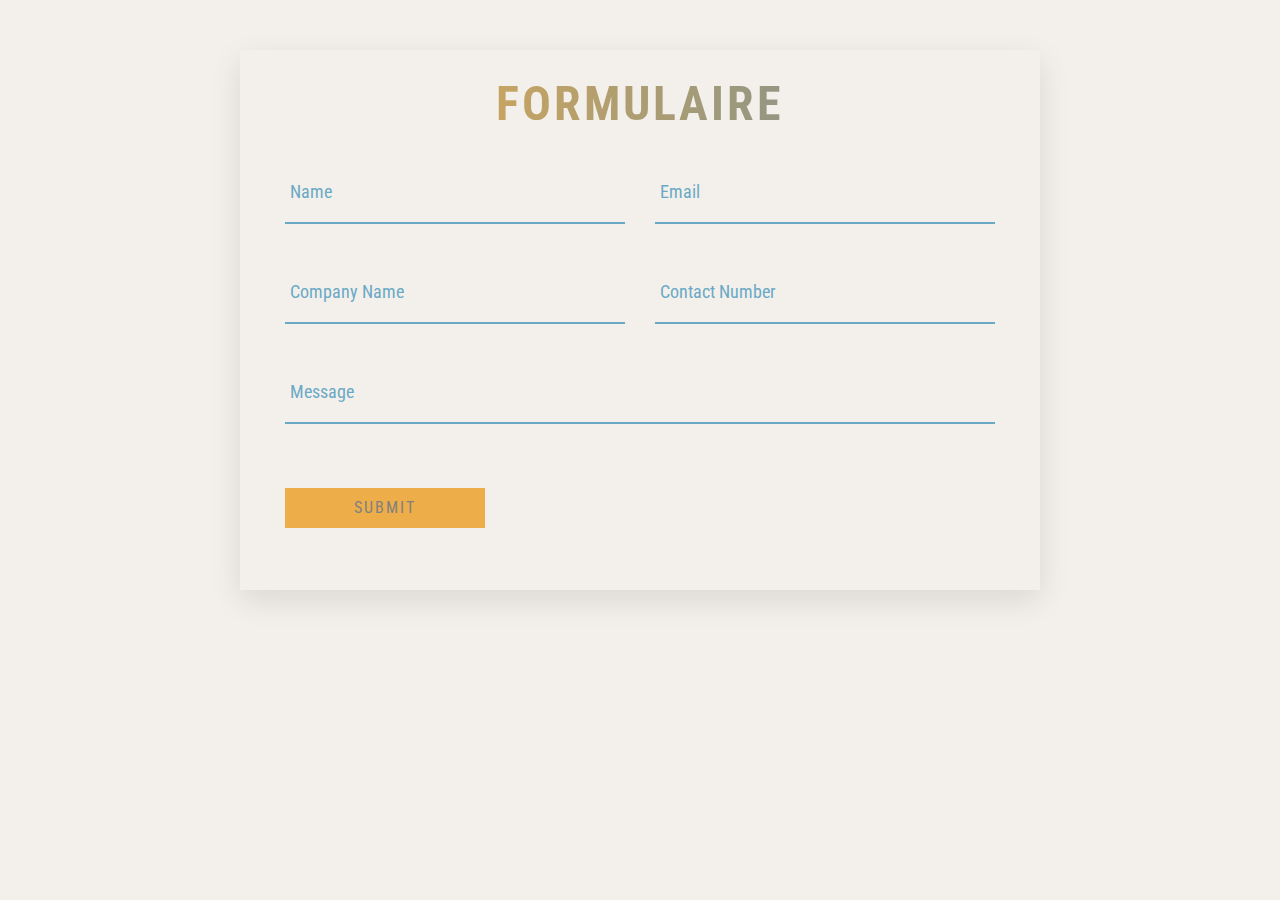
<file: aunthentification_form.html>
<!DOCTYPE html>
<html lang="en">
<head>
    <meta charset="UTF-8">
    <meta http-equiv="X-UA-Compatible" content="IE=edge">
    <meta name="viewport" content="width=device-width, initial-scale=1.0">
    
    <link href="https://stackpath.bootstrapcdn.com/bootstrap/4.3.1/css/bootstrap.min.css" rel="stylesheet" integrity="sha384-ggOyR0iXCbMQv3Xipma34MD+dH/1fQ784/j6cY/iJTQUOhcWr7x9JvoRxT2MZw1T" crossorigin="anonymous">
        <link rel="stylesheet" href="style.css">
  </head>

  <body>
    <section class="get_in_touch">
        <h1 class="title">Formulaire</h1>
        <div class="container">
            <div class="contact-form row">
              <div class="form-field col-lg-6">
                <input id="name" class="input-text" type="text" name="">
                <label for="name" class="label">name</label>
              </div>
              <div class="form-field col-lg-6">
                <input id="email" class="input-text" type="email" name="">
                <label for="email" class="label">email</label>
              </div>
              <div class="form-field col-lg-6">
                <input id="company" class="input-text" type="text" name="">
                <label for="company" class="label">company name</label>
              </div>
              <div class="form-field col-lg-6">
                <input id="phone" class="input-text" type="text" name="">
                <label for="phone" class="label">contact number</label>
              </div>
              <div class="form-field col-lg-12">
                <input id="message" class="input-text" type="text" name="">
                <label for="message" class="label">message</label>
              </div>
              <div class="form-field col-lg-12">
                <input class="submit-btn" type="submit" name="" value="submit">
                </div>
            </div>
        </div>
    </section>




  </body>
</html>
</file>
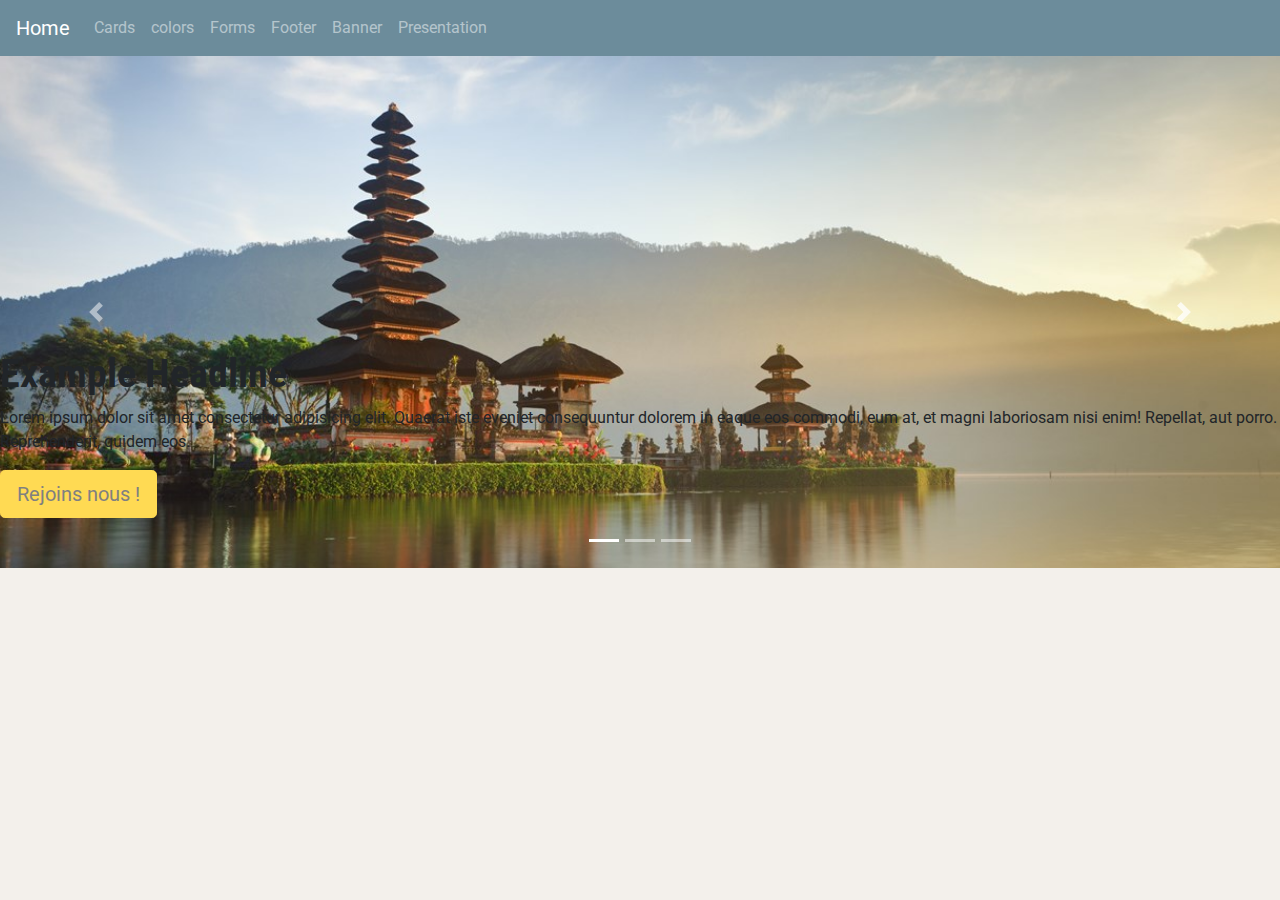
<file: banner.html>
<!DOCTYPE html>
<html lang="en">
<head>
    <meta charset="UTF-8">
    <meta http-equiv="X-UA-Compatible" content="IE=edge">
    <meta name="viewport" content="width=device-width, initial-scale=1.0">
    
        <link href="https://cdn.jsdelivr.net/npm/bootstrap@5.2.0-beta1/dist/css/bootstrap.min.css" rel="stylesheet" integrity="sha384-0evHe/X+R7YkIZDRvuzKMRqM+OrBnVFBL6DOitfPri4tjfHxaWutUpFmBp4vmVor" crossorigin="anonymous">
        <script src="https://cdn.jsdelivr.net/npm/bootstrap@5.2.0-beta1/dist/js/bootstrap.bundle.min.js" integrity="sha384-pprn3073KE6tl6bjs2QrFaJGz5/SUsLqktiwsUTF55Jfv3qYSDhgCecCxMW52nD2" crossorigin="anonymous"></script>
        <link href="https://stackpath.bootstrapcdn.com/bootstrap/4.3.1/css/bootstrap.min.css" rel="stylesheet" integrity="sha384-ggOyR0iXCbMQv3Xipma34MD+dH/1fQ784/j6cY/iJTQUOhcWr7x9JvoRxT2MZw1T" crossorigin="anonymous">
        <link rel="stylesheet" href="style.css">
    <title>UI Design kit </title>
</head>
<body>
<header>
    <nav class="bg-custom navbar navbar-expand-lg navbar-dark" style="background-color: #6c8c9b;">
        <a class="navbar-brand" href="index.html">Home</a>
        <button class="navbar-toggler" type="button" data-toggle="collapse" data-target="#navbarNavAltMarkup" aria-controls="navbarNavAltMarkup" aria-expanded="false" aria-label="Toggle navigation">
          <span class="navbar-toggler-icon"></span>
        </button>
        <div class="collapse navbar-collapse" id="navbarNavAltMarkup">
          <div class="navbar-nav">
            <a class="nav-item nav-link" href="cards.html">Cards <span class="sr-only">(current)</span></a>
            <a class="nav-item nav-link" href="colors.html">colors</a>
            <a class="nav-item nav-link" href="form.html">Forms</a>
            <a class="nav-item nav-link" href="footer.html">Footer</a>
            <a class="nav-item nav-link" href="banner.html">Banner</a>
            <a class="nav-item nav-link" href="presentation.html">Presentation</a>
          </div>
        </div>
      </nav>
</header>
<div id="myCarousel" class="carousel slide" data-bs-ride="carousel">
    <ol class="carousel-indicators">
        <li data-bs-target="#myCarousel" data-bs-slide-to="0" class="active"></li>
        <li data-bs-target="#myCarousel" data-bs-slide-to="1"></li>
        <li data-bs-target="#myCarousel" data-bs-slide-to="2"></li>
    </ol>
<div class="carousel-inner">
<div class="carousel-item active">
    <div class="overlay-image" style="background-image: url(./images/lac.jpg);"></div>
    <div class="container-banner">
        <h1>Example Headline</h1>
        <p>Lorem ipsum dolor sit amet consectetur adipisicing elit. Quaerat iste eveniet consequuntur dolorem in eaque eos commodi, eum at, et magni laboriosam nisi enim! Repellat, aut porro. Reprehenderit, quidem eos.</p>
        <a href="" class="btn btn-lg btn-primary submit-fx">Rejoins nous !</a>
    </div>
    <div class="carousel-item ">
        <div class="overlay-image" style="background-image: url(./images/machu.jpeg);"></div>
        <div class="container-banner">
            <h1>Example Headline</h1>
            <p>Lorem ipsum dolor sit amet consectetur adipisicing elit. Quaerat iste eveniet consequuntur dolorem in eaque eos commodi, eum at, et magni laboriosam nisi enim! Repellat, aut porro. Reprehenderit, quidem eos.</p>
            <a href="" class="btn btn-lg btn-primary submit-fx">Rejoins nous !</a>
        </div>
    </div>
    <div class="carousel-item ">
        <div class="overlay-image" style="background-image: url(./images/montgolfiere.jpeg);"></div>
        <div class="container-banner">
            <h1>Example Headline</h1>
            <p>Lorem ipsum dolor sit amet consectetur adipisicing elit. Quaerat iste eveniet consequuntur dolorem in eaque eos commodi, eum at, et magni laboriosam nisi enim! Repellat, aut porro. Reprehenderit, quidem eos.</p>
            <a href="" class="btn btn-lg btn-primary submit-fx">Rejoins nous !</a>
        </div>
    </div>
</div>
</div>
<a href="#myCarousel" class="carousel-control-prev" role="button" data-bs-slide="prev">
    <span class="sr-only">Previous</span>
    <div class="carousel-control-prev-icon" aria-hidden="true"></div>
</a>
<a href="#myCarousel" class="carousel-control-next" role="button" data-bs-slide="next">
    <span class="sr-only">Previous</span>
    <div class="carousel-control-next-icon" aria-hidden="true"></div>
</a>
<a href="#myCarousel" class="carousel-control-next" role="button" data-bs-slide="next">
    <span class="sr-only">Previous</span>
    <div class="carousel-control-next-icon" aria-hidden="true"></div>
</a>
</div>
</body>
</html>
</file>
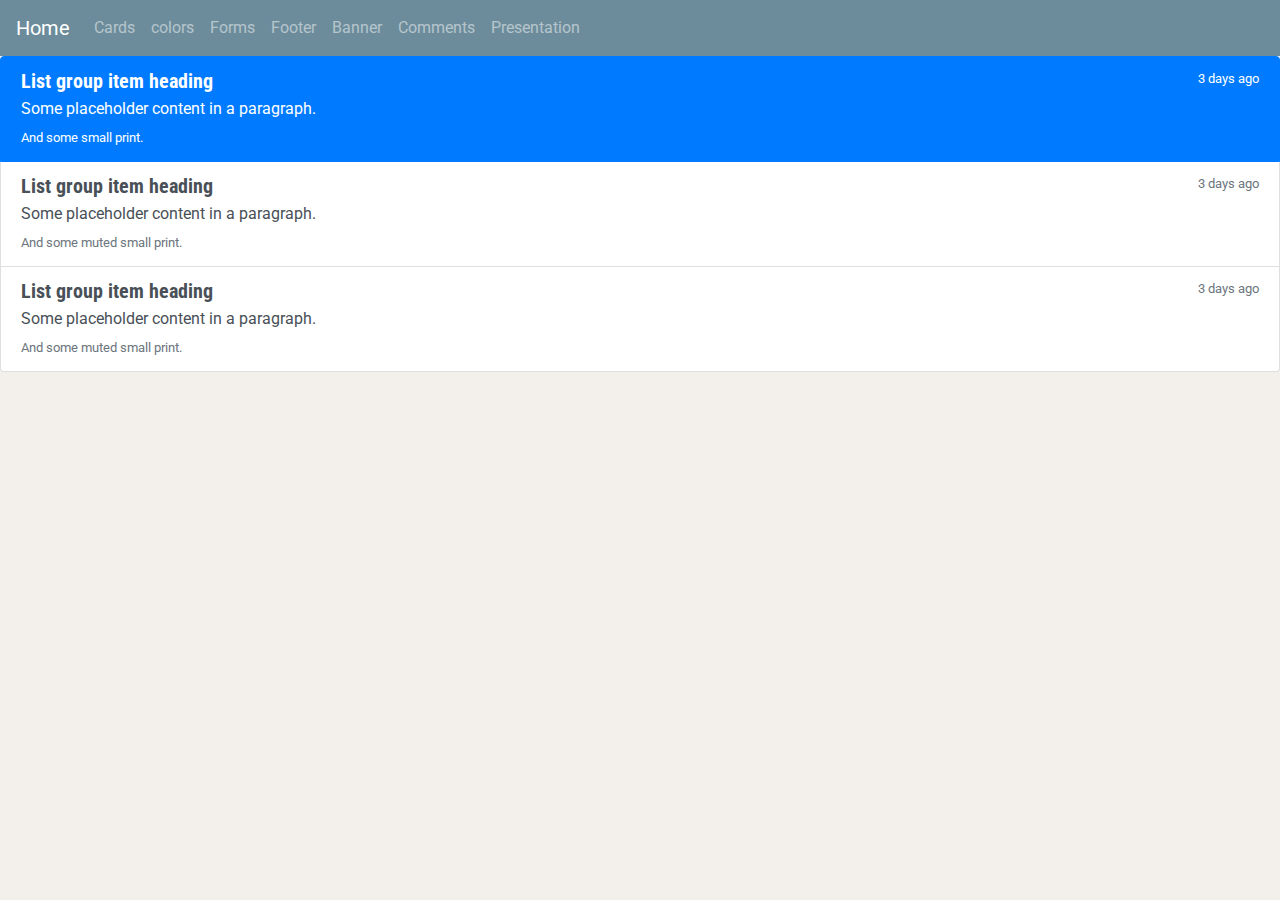
<file: comment.html>
<!DOCTYPE html>
<html lang="en">
<head>
    <meta charset="UTF-8">
    <meta http-equiv="X-UA-Compatible" content="IE=edge">
    <meta name="viewport" content="width=device-width, initial-scale=1.0">
    
        <link href="https://cdn.jsdelivr.net/npm/bootstrap@5.2.0-beta1/dist/css/bootstrap.min.css" rel="stylesheet" integrity="sha384-0evHe/X+R7YkIZDRvuzKMRqM+OrBnVFBL6DOitfPri4tjfHxaWutUpFmBp4vmVor" crossorigin="anonymous">
        <script src="https://cdn.jsdelivr.net/npm/bootstrap@5.2.0-beta1/dist/js/bootstrap.bundle.min.js" integrity="sha384-pprn3073KE6tl6bjs2QrFaJGz5/SUsLqktiwsUTF55Jfv3qYSDhgCecCxMW52nD2" crossorigin="anonymous"></script>
        <link href="https://stackpath.bootstrapcdn.com/bootstrap/4.3.1/css/bootstrap.min.css" rel="stylesheet" integrity="sha384-ggOyR0iXCbMQv3Xipma34MD+dH/1fQ784/j6cY/iJTQUOhcWr7x9JvoRxT2MZw1T" crossorigin="anonymous">
        <link rel="stylesheet" href="style.css">
    <title>UI Design kit </title>
</head>
<body>
<header>
    <nav class="bg-custom navbar navbar-expand-lg navbar-dark" style="background-color: #6c8c9b;">
        <a class="navbar-brand" href="index.html">Home</a>
        <button class="navbar-toggler" type="button" data-toggle="collapse" data-target="#navbarNavAltMarkup" aria-controls="navbarNavAltMarkup" aria-expanded="false" aria-label="Toggle navigation">
          <span class="navbar-toggler-icon"></span>
        </button>
        <div class="collapse navbar-collapse" id="navbarNavAltMarkup">
          <div class="navbar-nav">
            <a class="nav-item nav-link" href="cards.html">Cards <span class="sr-only">(current)</span></a>
            <a class="nav-item nav-link" href="colors.html">colors</a>
            <a class="nav-item nav-link" href="form.html">Forms</a>
            <a class="nav-item nav-link" href="footer.html">Footer</a>
            <a class="nav-item nav-link" href="banner.html">Banner</a>
            <a class="nav-item nav-link" href="comment.html">Comments</a>
            <a class="nav-item nav-link" href="presentation.html">Presentation</a>
          </div>
        </div>
      </nav>
</header>

<div class="list-group">
    <a href="#" class="list-group-item list-group-item-action active" aria-current="true">
      <div class="d-flex w-100 justify-content-between">
        <h5 class="mb-1">List group item heading</h5>
        <small>3 days ago</small>
      </div>
      <p class="mb-1">Some placeholder content in a paragraph.</p>
      <small>And some small print.</small>
    </a>
    <a href="#" class="list-group-item list-group-item-action">
      <div class="d-flex w-100 justify-content-between">
        <h5 class="mb-1">List group item heading</h5>
        <small class="text-muted">3 days ago</small>
      </div>
      <p class="mb-1">Some placeholder content in a paragraph.</p>
      <small class="text-muted">And some muted small print.</small>
    </a>
    <a href="#" class="list-group-item list-group-item-action">
      <div class="d-flex w-100 justify-content-between">
        <h5 class="mb-1">List group item heading</h5>
        <small class="text-muted">3 days ago</small>
      </div>
      <p class="mb-1">Some placeholder content in a paragraph.</p>
      <small class="text-muted">And some muted small print.</small>
    </a>
  </div>
</body>
</html>
</file>
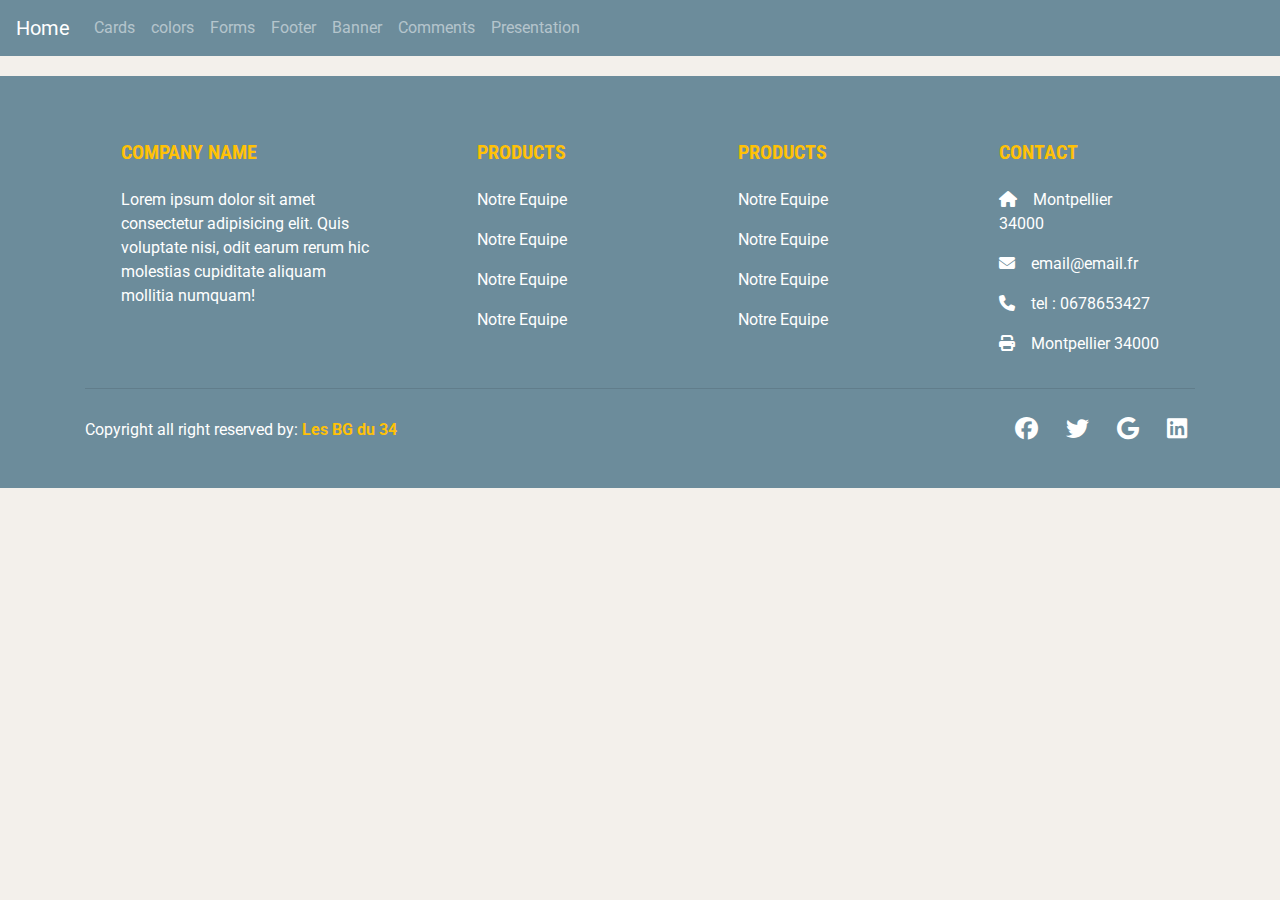
<file: footer.html>
<!DOCTYPE html>
<html lang="en">
<head>
    <meta charset="UTF-8">
    <meta http-equiv="X-UA-Compatible" content="IE=edge">
    <meta name="viewport" content="width=device-width, initial-scale=1.0">
    
        <link href="https://cdn.jsdelivr.net/npm/bootstrap@5.2.0-beta1/dist/css/bootstrap.min.css" rel="stylesheet" integrity="sha384-0evHe/X+R7YkIZDRvuzKMRqM+OrBnVFBL6DOitfPri4tjfHxaWutUpFmBp4vmVor" crossorigin="anonymous">
        <script src="https://cdn.jsdelivr.net/npm/bootstrap@5.2.0-beta1/dist/js/bootstrap.bundle.min.js" integrity="sha384-pprn3073KE6tl6bjs2QrFaJGz5/SUsLqktiwsUTF55Jfv3qYSDhgCecCxMW52nD2" crossorigin="anonymous"></script>
        <link href="https://stackpath.bootstrapcdn.com/bootstrap/4.3.1/css/bootstrap.min.css" rel="stylesheet" integrity="sha384-ggOyR0iXCbMQv3Xipma34MD+dH/1fQ784/j6cY/iJTQUOhcWr7x9JvoRxT2MZw1T" crossorigin="anonymous">
        <link rel="stylesheet" href="https://cdnjs.cloudflare.com/ajax/libs/font-awesome/6.1.1/css/all.min.css"> 
        <link rel="stylesheet" href="style.css">
    <title>UI Design kit </title>
</head>
<body>
<header>
    <nav class="bg-custom navbar navbar-expand-lg navbar-dark" style="background-color: #6c8c9b;">
        <a class="navbar-brand" href="index.html">Home</a>
        <button class="navbar-toggler" type="button" data-toggle="collapse" data-target="#navbarNavAltMarkup" aria-controls="navbarNavAltMarkup" aria-expanded="false" aria-label="Toggle navigation">
          <span class="navbar-toggler-icon"></span>
        </button>
        <div class="collapse navbar-collapse" id="navbarNavAltMarkup">
          <div class="navbar-nav">
            <a class="nav-item nav-link" href="cards.html">Cards <span class="sr-only">(current)</span></a>
            <a class="nav-item nav-link" href="colors.html">colors</a>
            <a class="nav-item nav-link" href="form.html">Forms</a>
            <a class="nav-item nav-link" href="footer.html">Footer</a>
            <a class="nav-item nav-link" href="banner.html">Banner</a>
            <a class="nav-item nav-link" href="comment.html">Comments</a>
            <a class="nav-item nav-link" href="presentation.html">Presentation</a>
          </div>
        </div>
      </nav>
</header>
<footer class="text-white pt-5 pb-4 footer-fx">
    <div class="container text-center text-md-left">
        <div class="row text-center text-md-left">
            <div class="col-md-3 col-lg-3 col col-xl-3 mx-auto mt-3">
                <h5 class="text-uppercase mb-4 font-weight-bold text-warning">Company Name</h5>
                <p>Lorem ipsum dolor sit amet consectetur adipisicing elit. Quis voluptate nisi, odit earum rerum hic molestias cupiditate aliquam mollitia numquam!</p>
            </div>
            <div class="col-md-2 col-lg-2 col-xl-2 mx-auto mt-3">
                <h5 class="text-uppercase mb-4 font-weight-bold text-warning">Products</h5>
                <p><a href="#" class="text-white" style="text-decoration: none;">Notre Equipe</a></p>
                <p><a href="#" class="text-white" style="text-decoration: none;">Notre Equipe</a></p>
                <p><a href="#" class="text-white" style="text-decoration: none;">Notre Equipe</a></p>
                <p><a href="#" class="text-white" style="text-decoration: none;">Notre Equipe</a></p>
            </div>
            <div class="col-md-3 col-lg-2 col-xl-2 mx-auto mt-3">
                <h5 class="text-uppercase mb-4 font-weight-bold text-warning">Products</h5>
                <p><a href="#" class="text-white" style="text-decoration: none;">Notre Equipe</a></p>
                <p><a href="#" class="text-white" style="text-decoration: none;">Notre Equipe</a></p>
                <p><a href="#" class="text-white" style="text-decoration: none;">Notre Equipe</a></p>
                <p><a href="#" class="text-white" style="text-decoration: none;">Notre Equipe</a></p>
            </div>
            <div class="col-md-3 col-lg-2 col-xl-2 mx-auto mt-3">
            <h5 class="text-uppercase mb-4 font-weight-bold text-warning">Contact</h5>
            <p><i class="fas fa-home mr-3"></i>Montpellier 34000</p>
            <p><i class="fas fa-envelope mr-3"></i>email@email.fr</p>
            <p><i class="fas fa-phone mr-3"></i>tel : 0678653427</p>
            <p><i class="fas fa-print mr-3"></i>Montpellier 34000</p>
            </div>
        </div>
        <hr class="mb-4">
        <div class="row align-items-center">
            <div class="col-md-7 col-lg-8">
                <p>Copyright all right reserved by:
                    <a href="#" style="text-decoration: none;">
                    <strong class="text-warning">Les BG du 34</strong></a>
                </p>
            </div>
            <div class="col-md-5 col-lg-4">
                <div class="text-center text-md-right">
                    <ul class="list-unstyled list-inline">
                        <li class="list-inline-item">
                            <a href="#" class="btn-floating btn-sm text-white" style="font-size: 23px"><i class="fab fa-facebook"></i></a>
                        </li>
                        <li class="list-inline-item">
                            <a href="#" class="btn-floating btn-sm text-white" style="font-size: 23px"><i class="fab fa-twitter"></i></a>
                        </li>
                        <li class="list-inline-item">
                            <a href="#" class="btn-floating btn-sm text-white" style="font-size: 23px"><i class="fab fa-google"></i></a>
                        </li>
                        <li class="list-inline-item">
                            <a href="#" class="btn-floating btn-sm text-white" style="font-size: 23px"><i class="fab fa-linkedin"></i></a>
                        </li>
                    </ul>
                </div>
            </div>
        </div>
    </div>
</footer>
</body>
</html>
</file>
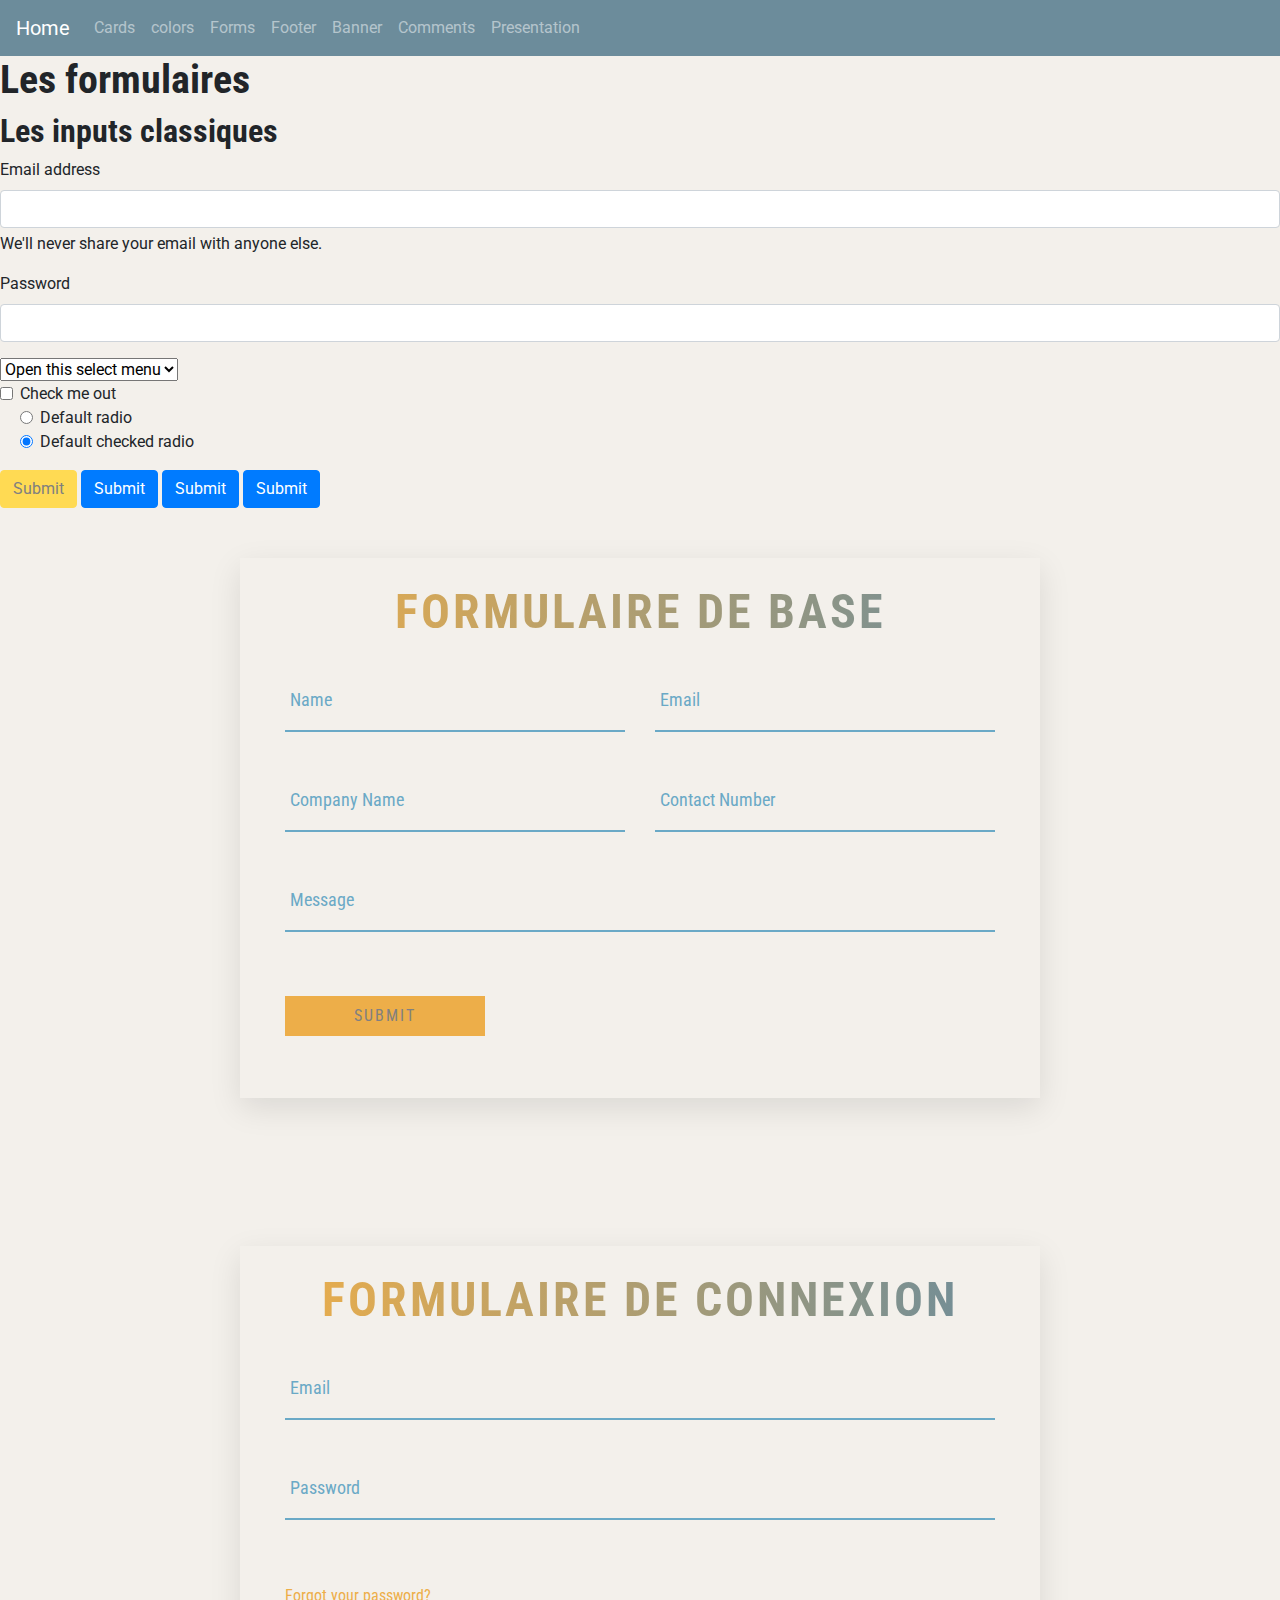
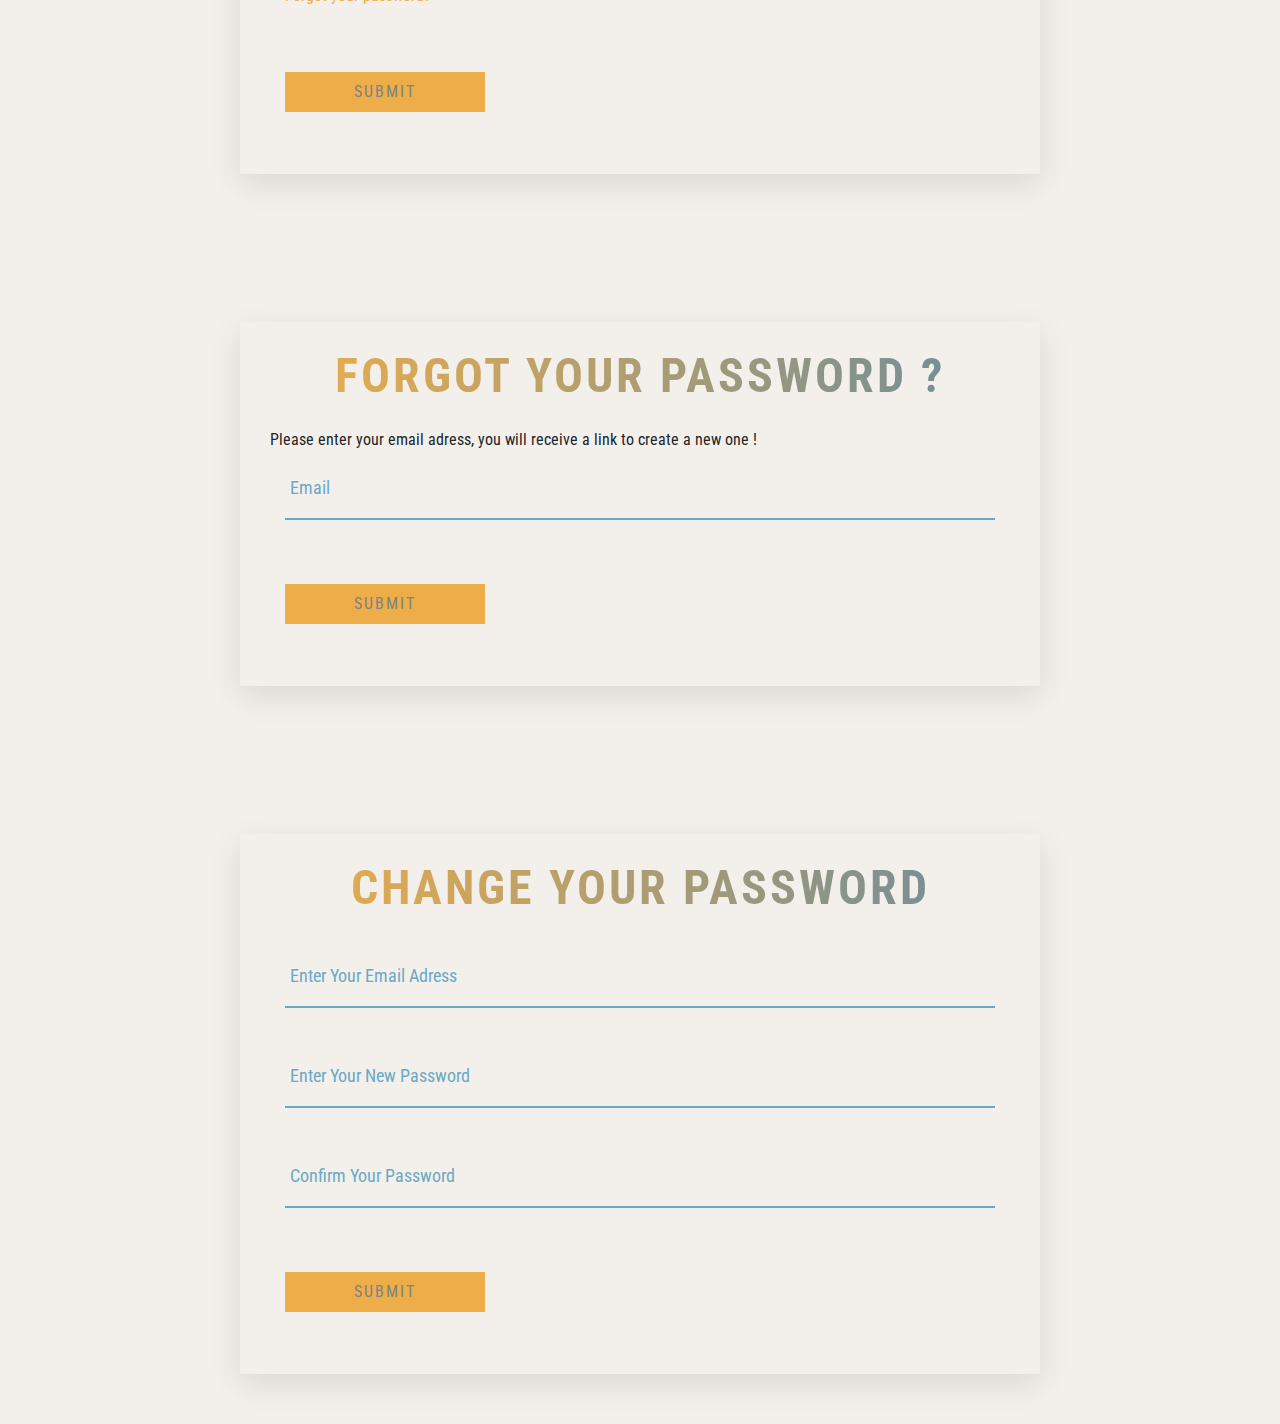
<file: form.html>
<!DOCTYPE html>
<html lang="en">
<head>
    <meta charset="UTF-8">
    <meta http-equiv="X-UA-Compatible" content="IE=edge">
    <meta name="viewport" content="width=device-width, initial-scale=1.0">
    
        <link href="https://cdn.jsdelivr.net/npm/bootstrap@5.2.0-beta1/dist/css/bootstrap.min.css" rel="stylesheet" integrity="sha384-0evHe/X+R7YkIZDRvuzKMRqM+OrBnVFBL6DOitfPri4tjfHxaWutUpFmBp4vmVor" crossorigin="anonymous">
        <script src="https://cdn.jsdelivr.net/npm/bootstrap@5.2.0-beta1/dist/js/bootstrap.bundle.min.js" integrity="sha384-pprn3073KE6tl6bjs2QrFaJGz5/SUsLqktiwsUTF55Jfv3qYSDhgCecCxMW52nD2" crossorigin="anonymous"></script>
        <link href="https://stackpath.bootstrapcdn.com/bootstrap/4.3.1/css/bootstrap.min.css" rel="stylesheet" integrity="sha384-ggOyR0iXCbMQv3Xipma34MD+dH/1fQ784/j6cY/iJTQUOhcWr7x9JvoRxT2MZw1T" crossorigin="anonymous">
        <link rel="stylesheet" href="style.css">
    <title>UI Design kit </title>
</head>
<body>
<header>
    <nav class="bg-custom navbar navbar-expand-lg navbar-dark" style="background-color: #6c8c9b;">
        <a class="navbar-brand" href="index.html">Home</a>
        <button class="navbar-toggler" type="button" data-toggle="collapse" data-target="#navbarNavAltMarkup" aria-controls="navbarNavAltMarkup" aria-expanded="false" aria-label="Toggle navigation">
          <span class="navbar-toggler-icon"></span>
        </button>
        <div class="collapse navbar-collapse" id="navbarNavAltMarkup">
          <div class="navbar-nav">
            <a class="nav-item nav-link" href="cards.html">Cards <span class="sr-only">(current)</span></a>
            <a class="nav-item nav-link" href="colors.html">colors</a>
            <a class="nav-item nav-link" href="form.html">Forms</a>
            <a class="nav-item nav-link" href="footer.html">Footer</a>
            <a class="nav-item nav-link" href="banner.html">Banner</a>
            <a class="nav-item nav-link" href="comment.html">Comments</a>
            <a class="nav-item nav-link" href="presentation.html">Presentation</a>
          </div>
        </div>
      </nav>
</header>

<h1>Les formulaires</h1>
<h2>Les inputs classiques</h2>
<form>
    <div class="mb-3 form-group">
      <label for="exampleInputEmail1" class="form-label">Email address</label>
      <input type="email" class="form-control" id="exampleInputEmail1" aria-describedby="emailHelp">
      <div id="emailHelp" class="form-text">We'll never share your email with anyone else.</div>
    </div>
    <div class="mb-3">
      <label for="exampleInputPassword1" class="form-label">Password</label>
      <input type="password" class="form-control" id="exampleInputPassword1">
    </div>
    <select class="form-select" aria-label="Default select example">
        <option selected>Open this select menu</option>
        <option value="1">One</option>
        <option value="2">Two</option>
        <option value="3">Three</option>
      </select>
    <div class="mb-3 form-check">
      <input type="checkbox" class="form-check-input" id="exampleCheck1">
      <label class="form-check-label" for="exampleCheck1">Check me out</label>
      <div class="form-check">
        <input class="form-check-input" type="radio" name="flexRadioDefault" id="flexRadioDefault1">
        <label class="form-check-label" for="flexRadioDefault1">
          Default radio
        </label>
        
      </div>
      <div class="form-check">
        <input class="form-check-input" type="radio" name="flexRadioDefault" id="flexRadioDefault2" checked>
        <label class="form-check-label" for="flexRadioDefault2">
          Default checked radio
        </label>
      </div>
    </div>
    <button type="submit" class="btn btn-primary submit-fx">Submit</button>
    <button type="submit" class="btn btn-primary">Submit</button>
    <button type="submit" class="btn btn-primary">Submit</button>
    <button type="submit" class="btn btn-primary">Submit</button>
  </form>
  <section class="get_in_touch">
    <h1 class="title">Formulaire de base</h1>
    <div class="container">
        <div class="contact-form row">
          <div class="form-field col-lg-6">
            <input id="name" class="input-text" type="text" name="">
            <label for="name" class="label">name</label>
          </div>
          <div class="form-field col-lg-6">
            <input id="email" class="input-text" type="email" name="">
            <label for="email" class="label">email</label>
          </div>
          <div class="form-field col-lg-6">
            <input id="company" class="input-text" type="text" name="">
            <label for="company" class="label">company name</label>
          </div>
          <div class="form-field col-lg-6">
            <input id="phone" class="input-text" type="text" name="">
            <label for="phone" class="label">contact number</label>
          </div>
          <div class="form-field col-lg-12">
            <input id="message" class="input-text" type="text" name="">
            <label for="message" class="label">message</label>
          </div>
          <div class="form-field col-lg-12">
            <input class="submit-btn" type="submit" name="" value="submit">
            </div>
        </div>
    </div>
</section>
<br>
<br>
<section class="get_in_touch">
  <h1 class="title">Formulaire de connexion</h1>
  <div class="container">
      <div class="contact-form row">
        
        <div class="form-field col-lg-12">
          <input id="email" class="input-text input-color-fx" type="email" name="">
          <label for="email" class="label">email</label>
        </div>
        
        <div class="form-field col-lg-12">
          <input id="password" class="input-text input-color-fx" type="password" name="">
          <label for="password" class="label">password</label>
        </div>
        <div class="form-field col-lg-12">
          <a href="#" class="fx-link">Forgot your password?</a>
        </div>
        <div class="form-field col-lg-12">
          <input class="submit-btn" type="submit" name="" value="submit">
          </div>
      </div>
  </div>
</section>
<br>
<br>
<section class="get_in_touch">
  <h1 class="title">Forgot your password ?</h1>
  <div class="container">
      <div class="contact-form row">
        
        <div class="text-center">Please enter your email adress, you will receive a link to create a new one ! </div>
        
        <div class="form-field col-lg-12">
          <input id="email" class="input-text input-color-fx" type="email" name="">
          <label for="email" class="label">email</label>
        </div>
        <div class="form-field col-lg-12">
          <input class="submit-btn" type="submit" name="" value="submit">
          </div>
      </div>
  </div>
</section>
<br>
<br>
<section class="get_in_touch">
  <h1 class="title">Change your password</h1>
  <div class="container">
      <div class="contact-form row">
        
        <div class="form-field col-lg-12">
          <input id="email" class="input-text input-color-fx" type="email" name="">
          <label for="email" class="label">Enter your email adress</label>
        </div>
        
        <div class="form-field col-lg-12">
          <input id="password" class="input-text input-color-fx" type="password" name="">
          <label for="password" class="label">Enter your new password</label>
        </div>
        <div class="form-field col-lg-12">
          <input id="password" class="input-text input-color-fx" type="password" name="">
          <label for="password" class="label">Confirm your password</label>
        </div>
        <div class="form-field col-lg-12">
          <input class="submit-btn" type="submit" name="" value="submit">
          </div>
      </div>
  </div>
</section>
</file>
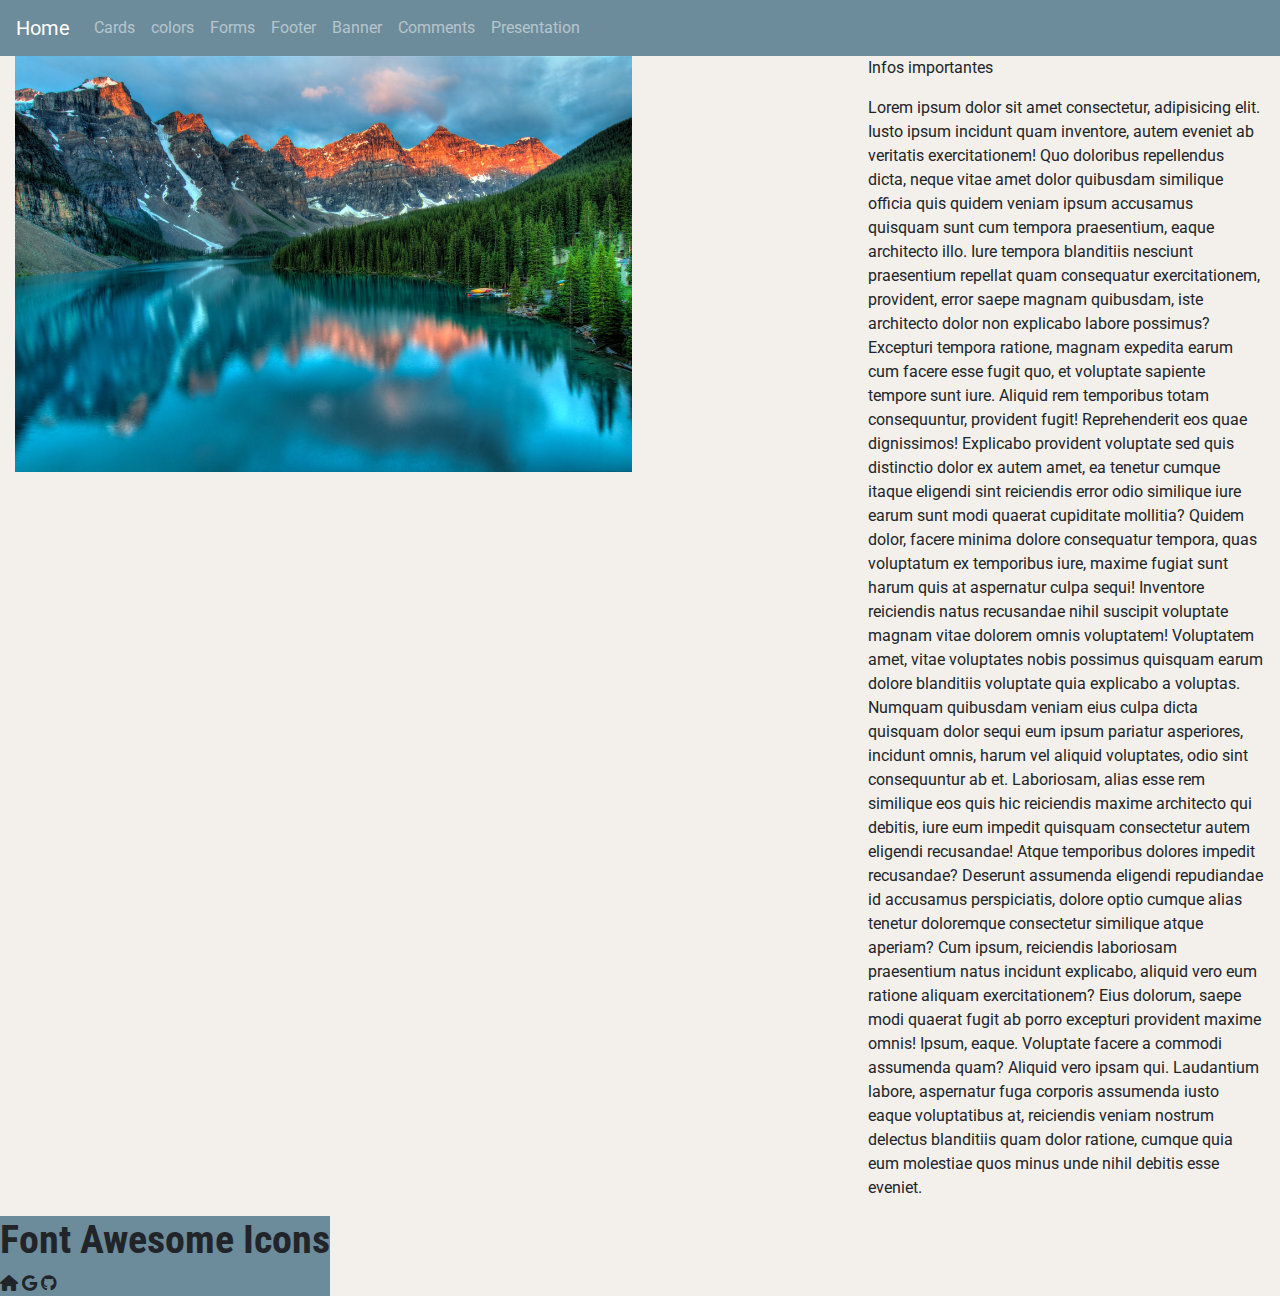
<file: presentation.html>
<!DOCTYPE html>
<html lang="en">
<head>
    <meta charset="UTF-8">
    <meta http-equiv="X-UA-Compatible" content="IE=edge">
    <meta name="viewport" content="width=device-width, initial-scale=1.0">
    
        <link href="https://cdn.jsdelivr.net/npm/bootstrap@5.2.0-beta1/dist/css/bootstrap.min.css" rel="stylesheet" integrity="sha384-0evHe/X+R7YkIZDRvuzKMRqM+OrBnVFBL6DOitfPri4tjfHxaWutUpFmBp4vmVor" crossorigin="anonymous">
        <script src="https://cdn.jsdelivr.net/npm/bootstrap@5.2.0-beta1/dist/js/bootstrap.bundle.min.js" integrity="sha384-pprn3073KE6tl6bjs2QrFaJGz5/SUsLqktiwsUTF55Jfv3qYSDhgCecCxMW52nD2" crossorigin="anonymous"></script>
        <link href="https://stackpath.bootstrapcdn.com/bootstrap/4.3.1/css/bootstrap.min.css" rel="stylesheet" integrity="sha384-ggOyR0iXCbMQv3Xipma34MD+dH/1fQ784/j6cY/iJTQUOhcWr7x9JvoRxT2MZw1T" crossorigin="anonymous">
        <link rel="stylesheet" href="https://cdnjs.cloudflare.com/ajax/libs/font-awesome/6.1.1/css/all.min.css"> 
        <link rel="stylesheet" href="style.css">
    <title>UI Design kit </title>
</head>
<body>
<header>
    <nav class="bg-custom navbar navbar-expand-lg navbar-dark" style="background-color: #6c8c9b;">
        <a class="navbar-brand" href="index.html">Home</a>
        <button class="navbar-toggler" type="button" data-toggle="collapse" data-target="#navbarNavAltMarkup" aria-controls="navbarNavAltMarkup" aria-expanded="false" aria-label="Toggle navigation">
          <span class="navbar-toggler-icon"></span>
        </button>
        <div class="collapse navbar-collapse" id="navbarNavAltMarkup">
          <div class="navbar-nav">
            <a class="nav-item nav-link" href="cards.html">Cards <span class="sr-only">(current)</span></a>
            <a class="nav-item nav-link" href="colors.html">colors</a>
            <a class="nav-item nav-link" href="form.html">Forms</a>
            <a class="nav-item nav-link" href="footer.html">Footer</a>
            <a class="nav-item nav-link" href="banner.html">Banner</a>
            <a class="nav-item nav-link" href="comment.html">Comments</a>
            <a class="nav-item nav-link" href="presentation.html">Presentation</a>
          </div>
        </div>
      </nav>
</header>
<div class="container-fluid">
    <div class="row">
        <div class="col-lg-8 mx-auto">
            <div><img src="./images/montagne.jpeg" style="width:75%" alt=""></div>
        </div>
        <div class="col-lg-4 mx-auto">
            <section>
           <p>Infos importantes</p>
           <p>Lorem ipsum dolor sit amet consectetur, adipisicing elit. Iusto ipsum incidunt quam inventore, autem eveniet ab veritatis exercitationem! Quo doloribus repellendus dicta, neque vitae amet dolor quibusdam similique officia quis quidem veniam ipsum accusamus quisquam sunt cum tempora praesentium, eaque architecto illo. Iure tempora blanditiis nesciunt praesentium repellat quam consequatur exercitationem, provident, error saepe magnam quibusdam, iste architecto dolor non explicabo labore possimus? Excepturi tempora ratione, magnam expedita earum cum facere esse fugit quo, et voluptate sapiente tempore sunt iure. Aliquid rem temporibus totam consequuntur, provident fugit! Reprehenderit eos quae dignissimos! Explicabo provident voluptate sed quis distinctio dolor ex autem amet, ea tenetur cumque itaque eligendi sint reiciendis error odio similique iure earum sunt modi quaerat cupiditate mollitia? Quidem dolor, facere minima dolore consequatur tempora, quas voluptatum ex temporibus iure, maxime fugiat sunt harum quis at aspernatur culpa sequi! Inventore reiciendis natus recusandae nihil suscipit voluptate magnam vitae dolorem omnis voluptatem! Voluptatem amet, vitae voluptates nobis possimus quisquam earum dolore blanditiis voluptate quia explicabo a voluptas. Numquam quibusdam veniam eius culpa dicta quisquam dolor sequi eum ipsum pariatur asperiores, incidunt omnis, harum vel aliquid voluptates, odio sint consequuntur ab et. Laboriosam, alias esse rem similique eos quis hic reiciendis maxime architecto qui debitis, iure eum impedit quisquam consectetur autem eligendi recusandae! Atque temporibus dolores impedit recusandae? Deserunt assumenda eligendi repudiandae id accusamus perspiciatis, dolore optio cumque alias tenetur doloremque consectetur similique atque aperiam? Cum ipsum, reiciendis laboriosam praesentium natus incidunt explicabo, aliquid vero eum ratione aliquam exercitationem? Eius dolorum, saepe modi quaerat fugit ab porro excepturi provident maxime omnis! Ipsum, eaque. Voluptate facere a commodi assumenda quam? Aliquid vero ipsam qui. Laudantium labore, aspernatur fuga corporis assumenda iusto eaque voluptatibus at, reiciendis veniam nostrum delectus blanditiis quam dolor ratione, cumque quia eum molestiae quos minus unde nihil debitis esse eveniet.</p>
        </section> 
        </div>
        <div style="background-color: #6c8c9b;">
          <h1>Font Awesome Icons</h1>
          <i class="fas fa-home"></i>
          <i class="fa-brands fa-google"></i>
          <i class="fa-brands fa-github"></i>
        </div>
    </div>

</div>
</file>
<file: style.css>
@import url('https://fonts.googleapis.com/css2?family=Cinzel+Decorative:wght@700&family=Roboto+Condensed&family=Roboto+Flex:opsz@8..144&family=Roboto:ital,wght@1,300&family=Ubuntu:wght@300&family=Vollkorn:ital,wght@0,500;1,500&display=swap');
h1 {font-family: 'Roboto Condensed', sans-serif;
}
h1, h2, h3, h4, h5, h6 {
    font-family: 'Roboto Condensed', sans-serif;
    font-weight: bold;
}
body{
    background-color:#f3f0eb ;
}
.paragraphe {
    font-family: 'Roboto Flex', sans-serif;
}
.lead { font-family: 'Roboto Condensed', sans-serif;
}
.blockquote {
    font-family: 'Vollkorn', serif;
}
.small {
    font-family: 'Vollkorn', serif;
    font-size: small;
}
/* Les boutons + couleur */
.fx-button-1 {
    background: #f3f0eb;
    width: 200px;
    height: 100px;
    color: grey;
    border: #fff4E9;
}
.fx-button-1:hover{
    background-color: lightgrey;
}
.fx-button-2 {
    background: #6c8c9b;
    width: 200px;
    height: 100px;
    border:#6aa9c6 ;
}
.fx-button-2:hover {
    background-color: #6aa9c6;
}
.fx-button-6 {
    background:#FFDA53 ;
    width: 200px;
    height: 100px;
    color: grey;
    border: #fff4E9;
}
.fx-button-6:hover{
    background-color:#EDAE49 ;
}
.fx-button-3 {
    background: #777B7E;
    width: 200px;
    height: 100px;
    border:#6aa9c6 ;
}
.fx-button-3:hover {
    background-color: #6aa9c6;
}
.fx-button-4 {
    background: #BEBDB8;
    width: 200px;
    height: 100px;
    border:#6aa9c6 ;
}
.fx-button-4:hover {
    background-color: #6aa9c6;
}
.fx-button-5 {
    background: #D6CFC7;
    width: 200px;
    height: 100px;
    border:#6aa9c6 ;
}
.fx-button-5:hover {
    background-color: #6aa9c6;
}
/* Submit Button */
.submit-fx {
    background-color:#FFDA53 ;
    border: solid 1px #FFDA53;
    color: grey;
}
.submit-fx:hover {
    background-color: #FFDA53;
    border: solid 1px #FFDA53;
}
/* background navbar */
.bg-dark {
    background-color: #6c8c9b;
}

.container{
    flex-direction: row;
}
.card-link {
    color: #FFDA53;
}
.card-link:hover {
    color: #EDAE49;
}
body{
    background-color:#f3f0eb ;
}
/* formulaire */
.get_in_touch {
    max-width: 800px;
    margin: 50px auto;
    position: relative;
    box-shadow: 0 10px 30px 0px rgba(0, 0, 0, 0.1);
    padding: 30px;
    font-family: 'Roboto Condensed', sans-serif;
}

.get_in_touch .title {
    font-family: 'Roboto Condensed', sans-serif;
    text-transform: uppercase;
    text-align: center;
    letter-spacing: 3px;
    font-size: 3em;
    line-height: 48px;
    padding-bottom: 20px;
    color: grey ;
    background: linear-gradient(to right, #EDAE49, #6c8c9b);
    -webkit-background-clip: text;
    -webkit-text-fill-color: transparent;
}

.contact-form .form-field {
    position: relative;
    margin: 32px auto;
    

}

.contact-form .input-text {
    display: block;
    width: 100%;
    height: 36px;
    border-width: 0 0 2px 0;
    border-color: #6aa9c6;
    font-size: 18px;
    line-height: 26px;
    font-weight: 400;
    background-color: #f3f0eb;
}

.contact-form .input-text:focus{
    outline: none;
}
.contact-form .label {
    position: absolute;
    left: 20px;
    bottom: 11px;
    font-size: 18px;
    line-height: 26px;
    font-weight: 400;
    color: #6aa9c6;
    cursor: text;
    transition: transform 0.2s ease-in-out;
    text-transform: capitalize;
}

.contact-form .submit-btn {
    display: inline-block;
    background-color: #EDAE49;
    color: grey;
    text-transform: uppercase;
    letter-spacing: 2px;
    font-size: 16px;
    padding: 8px 16px;
    border: none;
    width: 200px;
    cursor: pointer;
}
.submit-btn:hover {
    background-color: #FFDA53;
}
.color-input-fx{
    color: #6c8c9b;
}
/* Footer */
.footer-fx{
    background-color: #6c8c9b;
    margin-top: 20px;
    margin-bottom: 0px;
}
.fx-link{
    color: #EDAE49;
}
.fx-link:hover{
    color: #FFDA53;
}

/* Bannière */
.carousel-item{
    height: 32rem;
    background-color: #777B7E;
    position: relative;
    background-position: center ;
    background-size: cover;
}
.container-banner{
    position: absolute;
    bottom: 0;
    left: 0;
    right: 0;
    padding-bottom: 50px;
}
.overlay-image{
    position: absolute;
    bottom: 0;
    left: 0;
    right: 0;
    top: 0;
    background-position: center ;
    background-size: cover;

}
</file>
